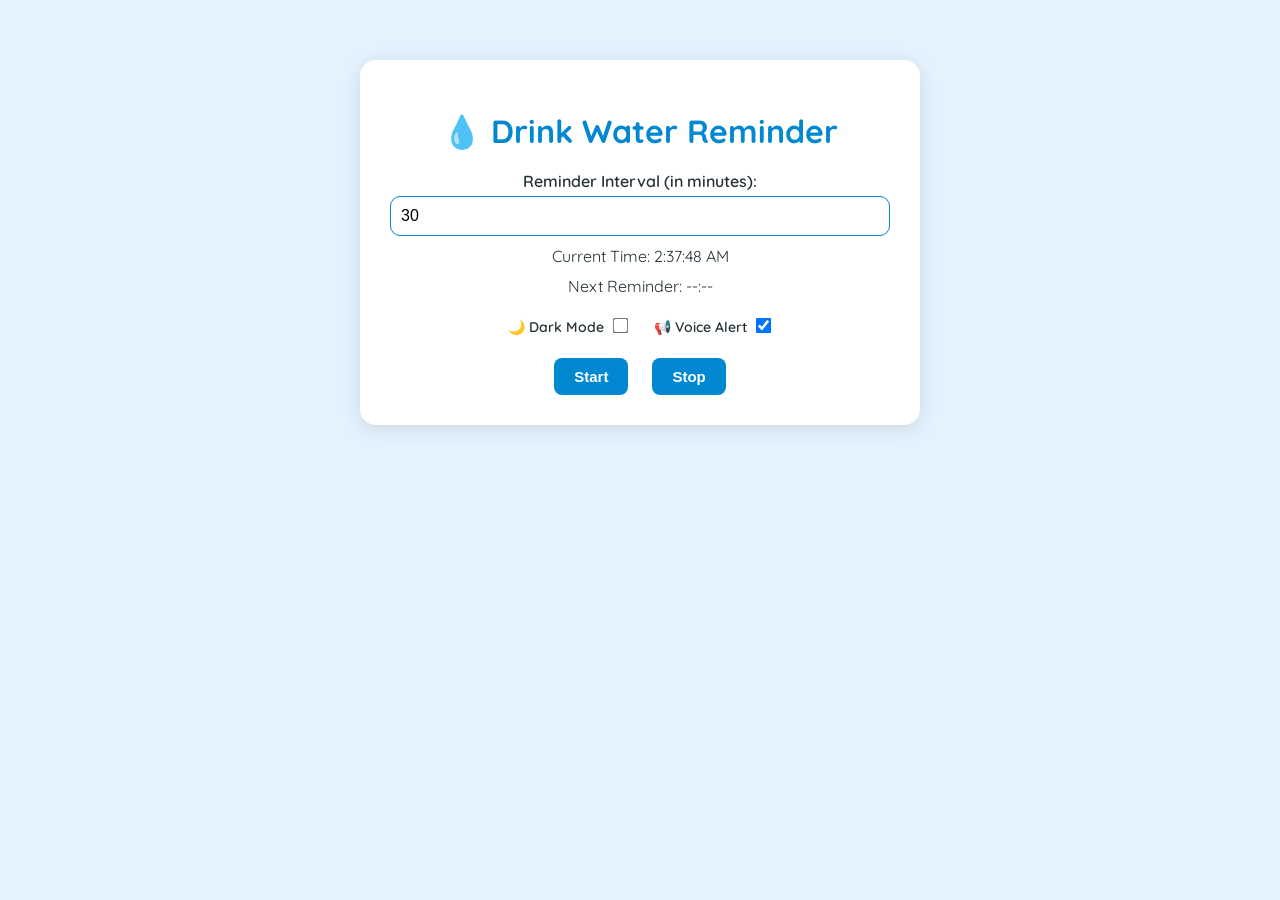
<file: index.html>
<!DOCTYPE html>
<html lang="en">
<head>
  <meta charset="UTF-8" />
  <meta name="viewport" content="width=device-width, initial-scale=1.0"/>
  <title>Drink Water Reminder</title>
  <link rel="stylesheet" href="waterremind.css" />
</head>
<body>
  <div class="container">
    <h1>💧 Drink Water Reminder</h1>

    <label for="intervalInput">Reminder Interval (in minutes):</label>
    <input type="number" id="intervalInput" min="1" value="30" />

    <p id="currentTime">Current Time: --:--</p>
    <p id="nextReminder">Next Reminder: --:--</p>
    <p id="status"></p>

    <div class="toggles">
      <label>🌙 Dark Mode <input type="checkbox" id="darkModeToggle"></label>
      <label>📢 Voice Alert <input type="checkbox" id="voiceToggle" checked></label>
    </div>

    <div class="buttons">
      <button onclick="startReminder()">Start</button>
      <button onclick="stopReminder()">Stop</button>
    </div>
  </div>

  <div class="floating-emoji" id="emojiContainer"></div>
  <script src="waterremind.js"></script>
</body>
</html>
</file>
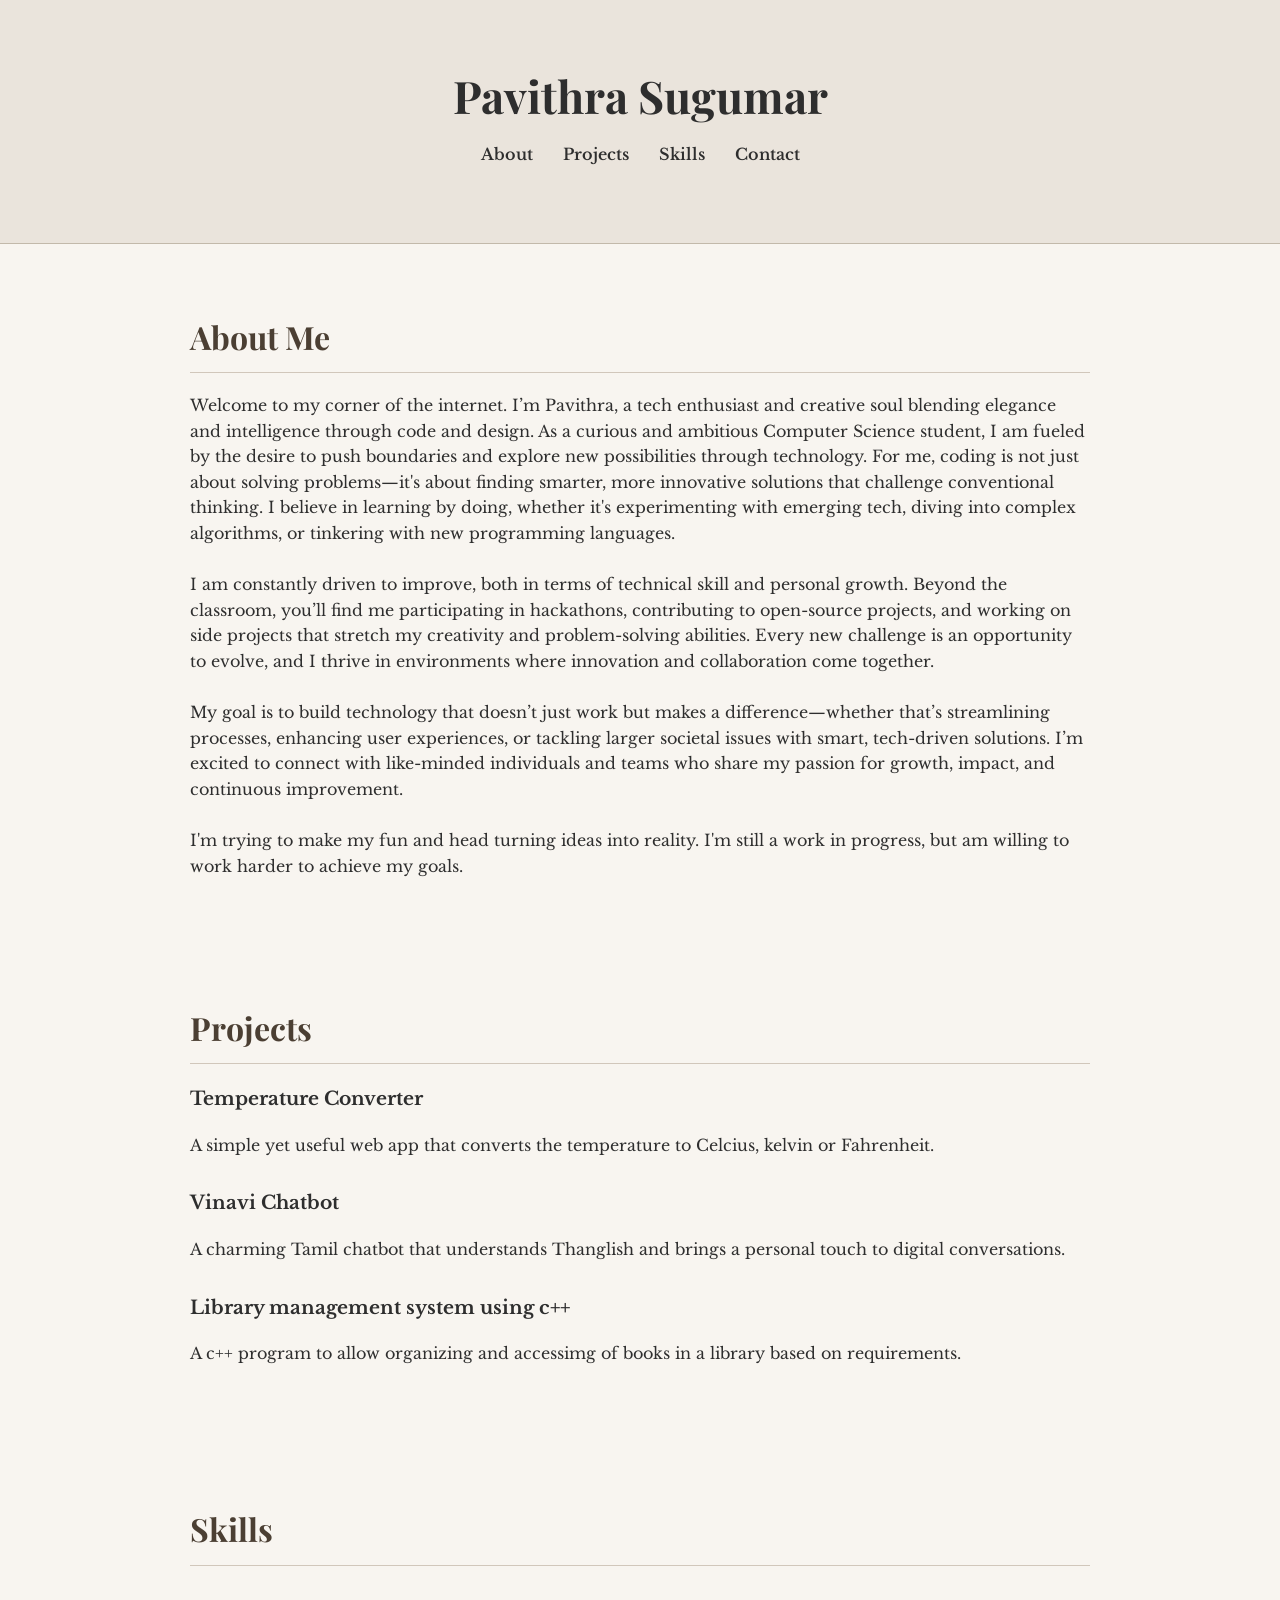
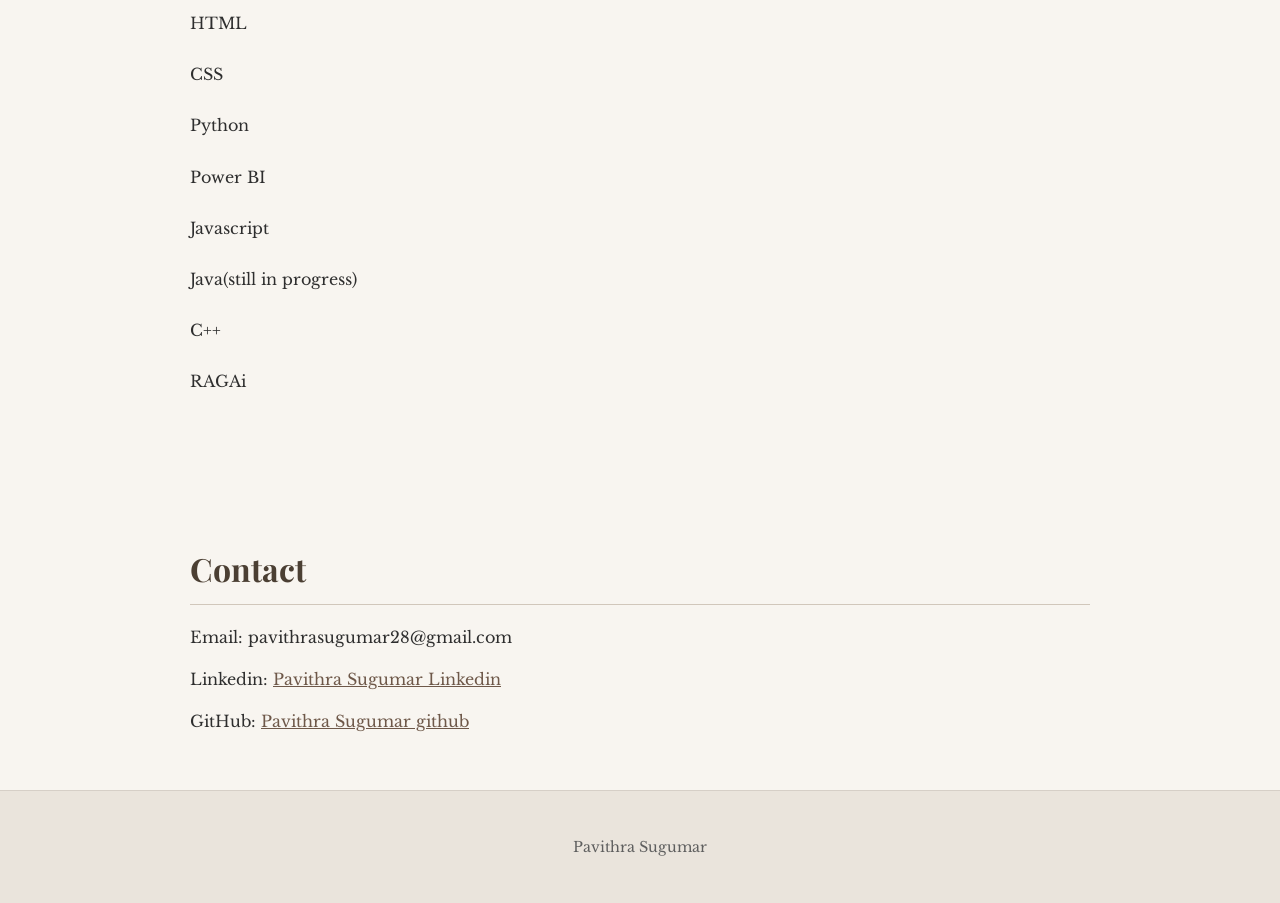
<file: portfolio.html>
<!DOCTYPE html>
<html lang="en">
<head>
  <meta charset="UTF-8" />
  <meta name="viewport" content="width=device-width, initial-scale=1" />
  <title>Pavithra Portfolio</title>
  <link href="https://fonts.googleapis.com/css2?family=Playfair+Display&family=Libre+Baskerville&display=swap" rel="stylesheet">
  <style>
    body {
      margin: 0;
      font-family: 'Libre Baskerville', serif;
      background-color: #f8f5f0;
      color: #2e2e2e;
      line-height: 1.6;
    }

    .container {
      max-width: 900px;
      margin: auto;
      padding: 40px 20px;
    }

    header {
      background-color: #eae4dc;
      padding: 20px 0;
      border-bottom: 1px solid #c2b9aa;
    }

    header h1 {
      font-family: 'Playfair Display', serif;
      font-size: 2.8rem;
      text-align: center;
      margin: 0;
      color: #2e2e2e;
    }

    nav ul {
      display: flex;
      justify-content: center;
      list-style: none;
      padding: 0;
      margin-top: 10px;
    }

    nav ul li {
      margin: 0 15px;
    }

    nav ul li a {
      text-decoration: none;
      color: #2e2e2e;
      font-weight: 600;
      transition: color 0.3s ease;
    }

    nav ul li a:hover {
      color: #a0896d;
    }

    section h2 {
      font-family: 'Playfair Display', serif;
      font-size: 2rem;
      margin-bottom: 20px;
      color: #4b3f33;
      border-bottom: 1px solid #d1c7bb;
      padding-bottom: 10px;
    }

    .project {
      margin-bottom: 30px;
    }

    a {
      color: #6e5849;
      text-decoration: underline;
    }

    footer {
      text-align: center;
      padding: 30px 10px;
      background-color: #eae4dc;
      font-size: 0.9rem;
      color: #5f5f5f;
      border-top: 1px solid #d6cfc7;
    }
  </style>
</head>
<body>
  <header>
    <div class="container">
      <h1>Pavithra Sugumar</h1>
      <nav>
        <ul>
          <li><a href="#about">About</a></li>
          <li><a href="#projects">Projects</a></li>
          <li><a href="#skills">Skills</a></li>
          <li><a href="#contact">Contact</a></li>
        </ul>
      </nav>
    </div>
  </header>

  <section id="about" class="container">
    <h2>About Me</h2>
    <p>Welcome to my corner of the internet. I’m Pavithra, a tech enthusiast and creative soul blending elegance and intelligence through code and design. As a curious and ambitious Computer Science student, I am fueled by the desire to push boundaries and explore new possibilities through technology. For me, coding is not just about solving problems—it's about finding smarter, more innovative solutions that challenge conventional thinking. I believe in learning by doing, whether it's experimenting with emerging tech, diving into complex algorithms, or tinkering with new programming languages.
<br><br>
I am constantly driven to improve, both in terms of technical skill and personal growth. Beyond the classroom, you’ll find me participating in hackathons, contributing to open-source projects, and working on side projects that stretch my creativity and problem-solving abilities. Every new challenge is an opportunity to evolve, and I thrive in environments where innovation and collaboration come together.
<br><br>
My goal is to build technology that doesn’t just work but makes a difference—whether that’s streamlining processes, enhancing user experiences, or tackling larger societal issues with smart, tech-driven solutions. I’m excited to connect with like-minded individuals and teams who share my passion for growth, impact, and continuous improvement.
 <br><br>
I'm trying to make my fun and head turning ideas into reality. I'm still a work in progress, but am willing to work harder to achieve my goals.</p>
  </section>

  <section id="projects" class="container">
    <h2>Projects</h2>
    <div class="project">
      <h3>Temperature Converter</h3>
      <p>A simple yet useful web app that converts the temperature to Celcius, kelvin or Fahrenheit.</p>
    </div>
    <div class="project">
      <h3>Vinavi Chatbot</h3>
      <p>A charming Tamil chatbot that understands Thanglish and brings a personal touch to digital conversations.</p>
    </div>

    <div class="project">
      <h3>Library management system using c++</h3>
      <p>A c++ program to allow organizing and accessimg of books in a library based on requirements.</p>
    </div>

  </section>

  <section id="skills" class="container">
    <h2>Skills</h2>
    <p><br>HTML<br><br> CSS <br><br>Python<br> <br>Power BI<br> <br>Javascript<br><br> Java(still in progress)<br><br>C++<br><br>RAGAi<br><br></p>
  </section>

  <section id="contact" class="container">
    <h2>Contact</h2>
    <p>Email: pavithrasugumar28@gmail.com</p>
    <p>Linkedin: <a href = "www.linkedin.com/in/pavithrasugumar"> Pavithra Sugumar Linkedin</a></p>
    <p>GitHub: <a href="https://github.com/pavithrasugumar-28">Pavithra Sugumar github</a></p>
  </section>
  <footer>
    <p> Pavithra Sugumar</p>
  </footer>
</body>
</html>
</file>
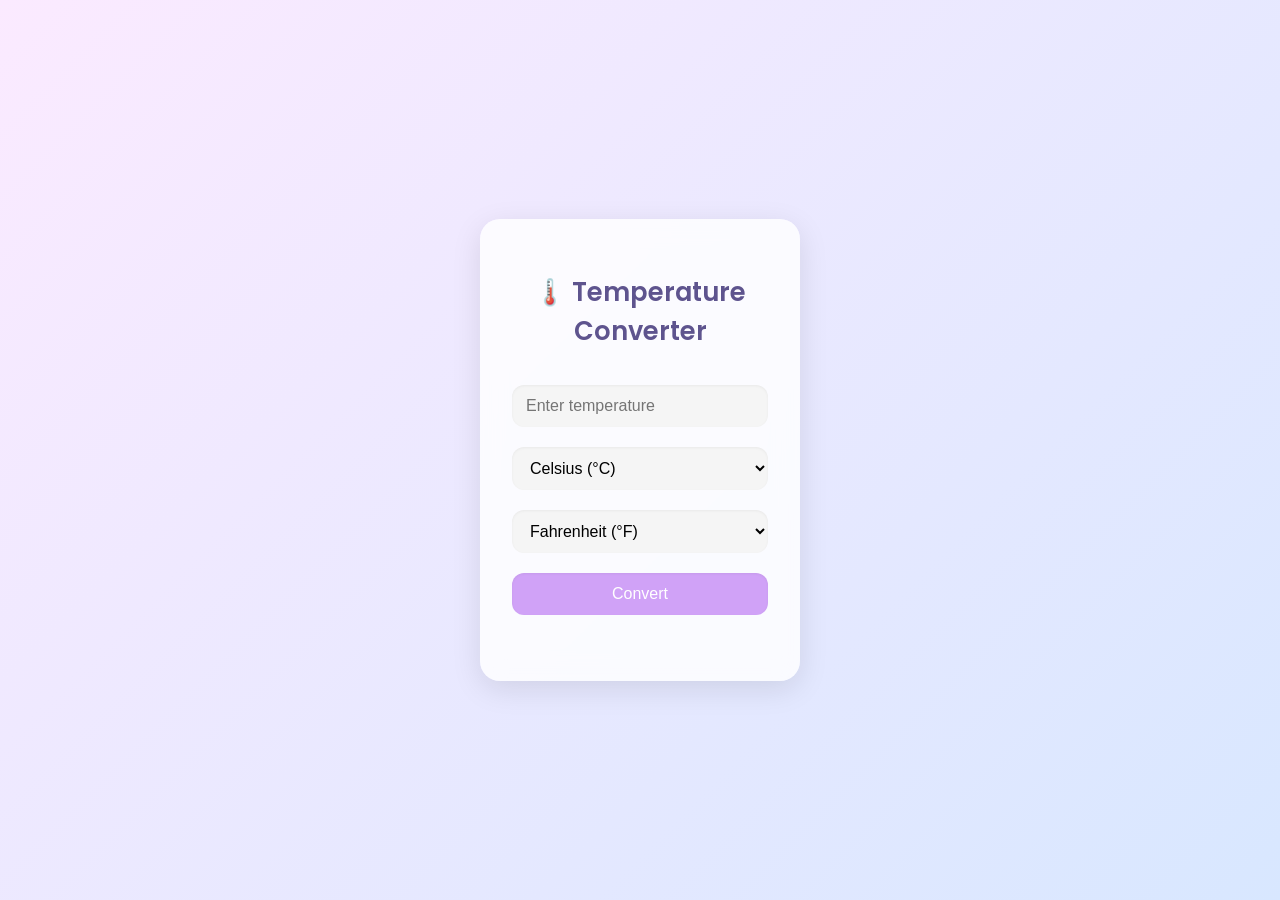
<file: Temperatureconverter.html>
<!DOCTYPE html>
<html lang="en">
<head>
  <meta charset="UTF-8" />
  <meta name="viewport" content="width=device-width, initial-scale=1.0"/>
  <title>Elegant Temperature Converter</title>
  <link href="https://fonts.googleapis.com/css2?family=Poppins:wght@300;500;700&display=swap" rel="stylesheet">
  <style>
    * {
      box-sizing: border-box;
    }

    body {
      font-family: 'Poppins', sans-serif;
      margin: 0;
      padding: 0;
      background: linear-gradient(135deg, #fbeaff, #d8e7ff);
      display: flex;
      justify-content: center;
      align-items: center;
      height: 100vh;
    }

    .container {
      background: rgba(255, 255, 255, 0.8);
      backdrop-filter: blur(12px);
      box-shadow: 0 8px 30px rgba(0,0,0,0.1);
      padding: 2rem;
      border-radius: 20px;
      width: 320px;
      text-align: center;
    }

    h2 {
      font-weight: 600;
      font-size: 1.6rem;
      color: #5e548e;
      margin-bottom: 1.5rem;
    }

    input, select, button {
      width: 100%;
      padding: 12px 14px;
      margin: 10px 0;
      font-size: 1rem;
      border: none;
      border-radius: 12px;
      background-color: #f5f5f5;
      box-shadow: inset 0 1px 3px rgba(0,0,0,0.05);
      transition: 0.3s ease;
    }

    input:focus, select:focus {
      outline: none;
      box-shadow: 0 0 5px #d0a2f7;
    }

    button {
      background-color: #d0a2f7;
      color: white;
      font-weight: 500;
      cursor: pointer;
      transition: background 0.3s ease;
    }

    button:hover {
      background-color: #b184db;
    }

    .result {
      margin-top: 1.5rem;
      font-size: 1.2rem;
      color: #3d3d3d;
      font-weight: 500;
    }
  </style>
</head>
<body>

  <div class="container">
    <h2>🌡️ Temperature Converter</h2>

    <input type="number" id="tempInput" placeholder="Enter temperature" />

    <select id="inputUnit">
      <option value="C">Celsius (°C)</option>
      <option value="F">Fahrenheit (°F)</option>
      <option value="K">Kelvin (K)</option>
    </select>

    <select id="outputUnit">
      <option value="F">Fahrenheit (°F)</option>
      <option value="C">Celsius (°C)</option>
      <option value="K">Kelvin (K)</option>
    </select>

    <button onclick="convertTemp()">Convert</button>

    <div class="result" id="result"></div>
  </div>

  <script>
    function convertTemp() {
      const temp = parseFloat(document.getElementById("tempInput").value);
      const from = document.getElementById("inputUnit").value;
      const to = document.getElementById("outputUnit").value;
      const resultDiv = document.getElementById("result");

      if (isNaN(temp)) {
        resultDiv.innerText = "❗ Please enter a valid number.";
        return;
      }

      let result;
      let celsius;

      if (from === "C") celsius = temp;
      else if (from === "F") celsius = (temp - 32) * 5 / 9;
      else if (from === "K") celsius = temp - 273.15;

      if (to === "C") result = celsius;
      else if (to === "F") result = (celsius * 9 / 5) + 32;
      else if (to === "K") result = celsius + 273.15;

      resultDiv.innerText = ` ${result.toFixed(2)} °${to}`;
    }
  </script>

</body>
</html>
</file>
<file: waterremind.css>
@import url('https://fonts.googleapis.com/css2?family=Quicksand:wght@400;600&display=swap');

:root {
  --main-bg: #e3f2fd;
  --accent: #0288d1;
  --accent-dark: #01579b;
  --text-dark: #263238;
  --drop-blue: rgba(2, 136, 209, 0.2);
}

body {
  margin: 0;
  padding: 0;
  font-family: 'Quicksand', sans-serif;
  background: var(--main-bg);
  color: var(--text-dark);
  transition: background 0.3s ease;
}

.container {
  max-width: 500px;
  margin: 60px auto;
  padding: 30px;
  background: #ffffff;
  border-radius: 16px;
  box-shadow: 0 4px 20px rgba(0, 0, 0, 0.1);
  text-align: center;
  position: relative;
  z-index: 2; /* Make sure UI stays on top */
}


h1 {
  color: var(--accent);
  font-size: 2rem;
  margin-bottom: 20px;
}

label {
  display: block;
  margin: 15px 0 5px;
  font-weight: 600;
}

input[type="number"] {
  width: 100%;
  padding: 10px;
  border-radius: 10px;
  border: 1px solid var(--accent);
  font-size: 16px;
  box-sizing: border-box;
}

p {
  margin: 10px 0;
}

.buttons button {
  margin: 12px 10px 0;
  padding: 10px 20px;
  font-size: 15px;
  background: var(--accent);
  color: white;
  border: none;
  border-radius: 8px;
  font-weight: bold;
  cursor: pointer;
  transition: background 0.3s ease, transform 0.2s ease;
}

.buttons button:hover {
  background: var(--accent-dark);
  transform: scale(1.05);
}

.toggles label {
  display: inline-block;
  margin: 10px;
  font-size: 14px;
  cursor: pointer;
}

.toggles input[type="checkbox"] {
  margin-left: 6px;
  transform: scale(1.2);
}

body.dark {
  background: #121212;
  color: #ffffff;
}

body.dark .container {
  background: #1e1e1e;
  box-shadow: 0 4px 15px rgba(0, 0, 0, 0.5);
}

body.dark h1 {
  color: #90caf9;
}

body.dark input[type="number"] {
  background: #2b2b2b;
  color: white;
  border: 1px solid #64b5f6;
}

body.dark .buttons button {
  background: #64b5f6;
  color: #000;
}

/* 💧 Drops */
.drops {
  position: absolute;
  bottom: 0;
  width: 100%;
  height: 100px;
  pointer-events: none;
  z-index: -1;
  overflow: hidden;
}

.drop {
  width: 10px;
  height: 10px;
  background: var(--drop-blue);
  border-radius: 50%;
  position: absolute;
  animation: drip 3s infinite ease-in;
  left: 50%;
}
.floating-emoji span {
  position: absolute;
  animation-name: floatUp;
  animation-timing-function: ease-in-out;
  animation-fill-mode: forwards;
  animation-iteration-count: 1;
  will-change: transform, opacity;
  transition: transform 0.3s ease;
  z-index: 2;
}

@keyframes floatUp {
  0% {
    transform: translateY(0) scale(0.95);
    opacity: 0;
  }
  30% {
    opacity: 0.7;
    transform: translateY(-40vh) scale(1);
  }
  100% {
    transform: translateY(-120vh) scale(1.05);
    opacity: 0;
  }
}
.floating-emoji span {
  position: absolute;
  animation-name: floatUp;
  animation-timing-function: ease-in-out;
  animation-fill-mode: forwards;
  animation-iteration-count: 1;
  will-change: transform, opacity;
  transition: transform 0.3s ease;
  z-index: 2;
}

@keyframes floatUp {
  0% {
    transform: translateY(0) scale(0.95);
    opacity: 0;
  }
  30% {
    opacity: 0.7;
    transform: translateY(-40vh) scale(1);
  }
  100% {
    transform: translateY(-120vh) scale(1.05);
    opacity: 0;
  }
}
.floating-emoji {
  position: fixed;
  top: 0;
  left: 0;
  width: 100%;
  height: 100%;
  pointer-events: none;
  z-index: 0; /* Send behind all text */
}
</file>
